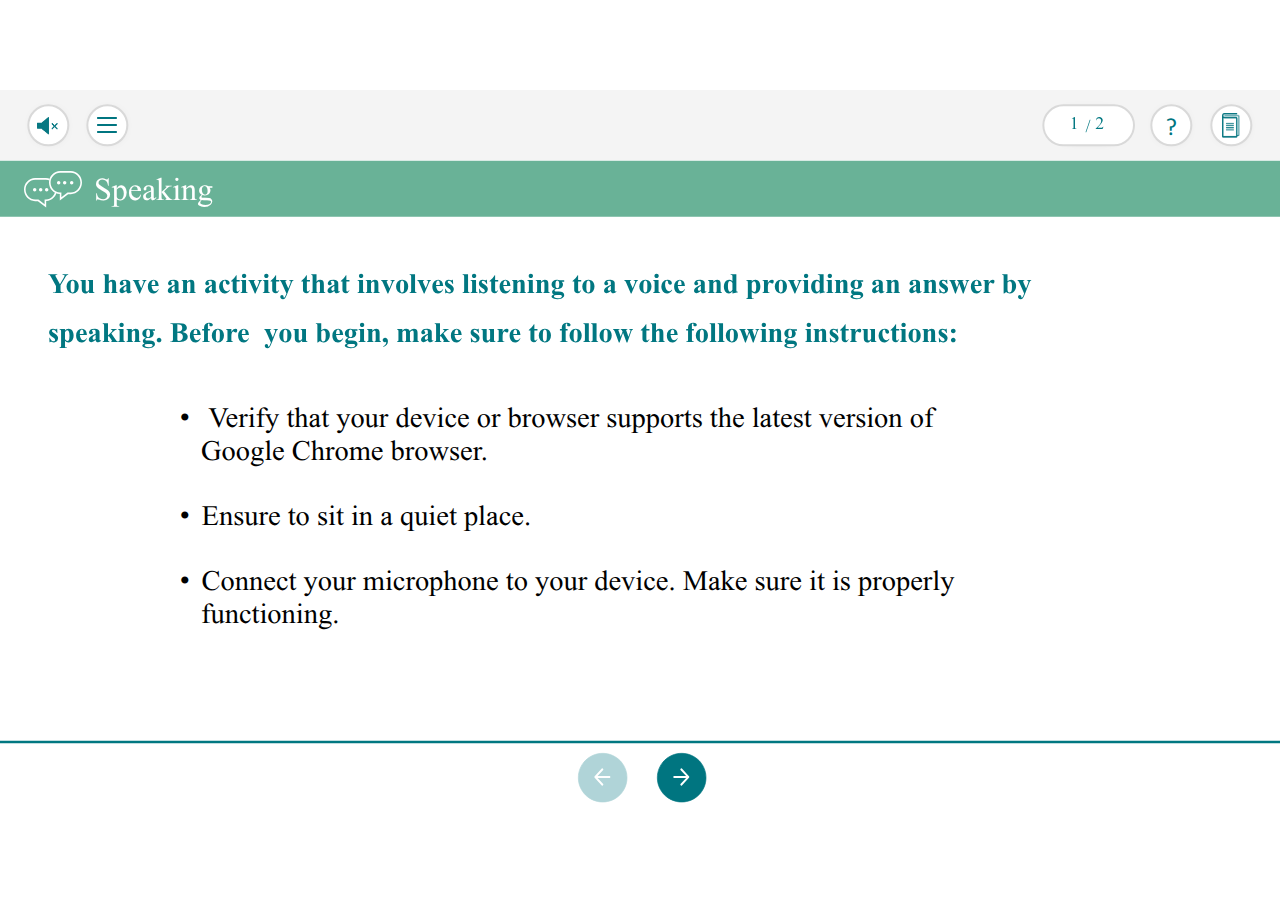
<file: index.html>
﻿<!doctype html>
<html lang="en-US">
<head>
  <meta charset="utf-8">
  <!-- Created using Storyline 360 - http://www.articulate.com  -->
  <!-- version: 3.77.30587.0 -->
  <title>Speech Recognition</title>
  <meta http-equiv="x-ua-compatible" content="IE=edge"/>
  <meta name="viewport" content="width=device-width,initial-scale=1,user-scalable=no,shrink-to-fit=no,minimal-ui"/>
  <meta name="apple-mobile-web-app-capable" content="yes"/>
  <style>
    html, body { height: 100%; padding: 0; margin: 0 }
    #app { height: 100%; width: 100%; }
  </style>

  <script>
    window.DS = {};
    window.globals = {
      DATA_PATH_BASE: '',
      HAS_FRAME: true,
      HAS_SLIDE: true,

      lmsPresent: false,
      tinCanPresent: false,
      cmi5Present: false,
      aoSupport: false,
      scale: 'noscale',
      captureRc: false,
      browserSize: 'optimal',
      bgColor: '#FFFFFF',
      features: 'AccessibleVideo,ConnectionMessages,DropIn1,DropIn2,FullScreenToggle,LayerPresentAsDialog,MultipleQuizTracking,PlayerSpeedControl,StreamingVideo,UpdatedThemeEditor,UseAudioElement,VideoSync',
      themeName: 'unified',
      preloaderColor: '#8C8C8C',
      suppressAnalytics: false,
      productChannel: 'stable',
      publishSource: 'storyline',
      aid: 'auth0|5ce280d51d1fd10ea04fc2bc',
      cid: '4474d801-c20f-4050-ade5-a95dadf29464',
      playerVersion: '3.77.30587.0',
      publishTimestamp: '2023-08-21T16:15:51.2562762Z',
      maxIosVideoElements: 10,
      connectionSettings: { message: 'You%20are%20offline.%20Trying%20to%20reconnect...', useDarkTheme: true, mode: 'disabled' },

      
      parseParams: function(qs) {
        if (window.globals.parsedParams != null) {
          return window.globals.parsedParams;
        }
        qs = (qs || window.location.search.substr(1)).split('+').join(' ');
        var params = {},
            tokens,
            re = /[?&]?([^=]+)=([^&]*)/g;

        while (tokens = re.exec(qs)) {
          params[decodeURIComponent(tokens[1]).trim()] =
            decodeURIComponent(tokens[2]).trim();
        }
        window.globals.parsedParams = params;
        return params;
      }

    };
  </script>
  <script>
    var isIe11 = ('ActiveXObject' in window || window.MSBlobBuilder != null)
      && window.msCrypto != null && !window.ActiveXObject;
    if (isIe11) {
      window.globals.unsupportedBrowser = true;
      document.write(atob('[base64]'));
    }
  </script>
  
  <script>window.THREE = { };</script>
  
</head>
<body style="background: #FFFFFF" class="cs-HTML theme-unified">
  <!-- 360 -->
  <script>!function(){var e,i=/iPhone/i,o=/iPod/i,n=/iPad/i,t=/\biOS-universal(?:.+)Mac\b/i,r=/\bAndroid(?:.+)Mobile\b/i,a=/Android/i,d=/(?:SD4930UR|\bSilk(?:.+)Mobile\b)/i,p=/Silk/i,l=/Windows Phone/i,u=/\bWindows(?:.+)ARM\b/i,b=/BlackBerry/i,s=/BB10/i,c=/Opera Mini/i,f=/\b(CriOS|Chrome)(?:.+)Mobile/i,h=/Mobile(?:.+)Firefox\b/i,v=function(e){return void 0!==e&&"MacIntel"===e.platform&&"number"==typeof e.maxTouchPoints&&e.maxTouchPoints>1&&"undefined"==typeof MSStream};e=function(e){var m={userAgent:"",platform:"",maxTouchPoints:0};e||"undefined"==typeof navigator?"string"==typeof e?m.userAgent=e:e&&e.userAgent&&(m={userAgent:e.userAgent,platform:e.platform,maxTouchPoints:e.maxTouchPoints||0}):m={userAgent:navigator.userAgent,platform:navigator.platform,maxTouchPoints:navigator.maxTouchPoints||0};var g=m.userAgent,y=g.split("[FBAN");void 0!==y[1]&&(g=y[0]),void 0!==(y=g.split("Twitter"))[1]&&(g=y[0]);var A=function(e){return function(i){return i.test(e)}}(g),w={apple:{phone:A(i)&&!A(l),ipod:A(o),tablet:!A(i)&&(A(n)||v(m))&&!A(l),universal:A(t),device:(A(i)||A(o)||A(n)||A(t)||v(m))&&!A(l)},amazon:{phone:A(d),tablet:!A(d)&&A(p),device:A(d)||A(p)},android:{phone:!A(l)&&A(d)||!A(l)&&A(r),tablet:!A(l)&&!A(d)&&!A(r)&&(A(p)||A(a)),device:!A(l)&&(A(d)||A(p)||A(r)||A(a))||A(/\bokhttp\b/i)},windows:{phone:A(l),tablet:A(u),device:A(l)||A(u)},other:{blackberry:A(b),blackberry10:A(s),opera:A(c),firefox:A(h),chrome:A(f),device:A(b)||A(s)||A(c)||A(h)||A(f)},any:!1,phone:!1,tablet:!1};return w.any=w.apple.device||w.android.device||w.windows.device||w.other.device,w.phone=w.apple.phone||w.android.phone||w.windows.phone,w.tablet=w.apple.tablet||w.android.tablet||w.windows.tablet,w}(),"object"==typeof exports&&"undefined"!=typeof module?module.exports=e:"function"==typeof define&&define.amd?define((function(){return e})):this.isMobile=e}();
    window.isMobile.apple.tablet = window.isMobile.apple.tablet ||
      (navigator.platform === 'MacIntel' && navigator.maxTouchPoints > 1);
    window.isMobile.apple.device = window.isMobile.apple.device || window.isMobile.apple.tablet;
    window.isMobile.tablet = window.isMobile.tablet || window.isMobile.apple.tablet;
    window.isMobile.any = window.isMobile.any || window.isMobile.apple.tablet;
  </script>

  <div id="focus-sink" tabindex="-1"></div>

  <div id="preso"></div>
  <script>
    (function() {

      var classTypes = [ 'desktop', 'mobile', 'phone', 'tablet' ];

      var addDeviceClasses = function(prefix, testObj) {
        var curr, i;
        for (i = 0; i < classTypes.length; i++) {
          curr = classTypes[i];
          if (testObj[curr]) {
            document.body.classList.add(prefix + curr);
          }
        }
      };

      var params = window.globals.parseParams(),
          isDevicePreview = params.devicepreview === '1',
          isPhoneOverride = params.deviceType === 'phone' || (isDevicePreview && params.phone == '1'),
          isTabletOverride = (params.deviceType === 'tablet' || isDevicePreview) && !isPhoneOverride,
          isMobileOverride = isPhoneOverride || isTabletOverride;

      var deviceView = {
        desktop: !window.isMobile.any && !isMobileOverride,
        mobile: window.isMobile.any || isMobileOverride,
        phone: isPhoneOverride || (window.isMobile.phone && !isTabletOverride),
        tablet: isTabletOverride || window.isMobile.tablet
      };

      window.globals.deviceView = deviceView;
      window.isMobile.desktop = !window.isMobile.any;
      window.isMobile.mobile = window.isMobile.any;

      addDeviceClasses('view-', deviceView);

    })();
  </script>
  
  <script src='story_content/user.js' type=text/javascript></script>
  <div class="slide-loader"></div>

  <script>
    var doc = document, loader = doc.body.querySelector('.slide-loader'); [ 1, 2, 3 ].forEach(function(n) { var d = doc.createElement('div'); d.style.backgroundColor = window.globals.preloaderColor; d.classList.add('mobile-loader-dot'); d.classList.add('dot' + n); loader.appendChild(d); });
  </script>

  <div class="mobile-load-title-overlay" style="display: none">
    <div class="mobile-load-title">Speech Recognition</div>
  </div>

  <div class="mobile-chrome-warning"></div>

  
<style>
  .warn-connection-dialog {
    display: none;
    background: transparent;
    pointer-events: none;
    position: fixed;
    left: 0;
    top: 0;
    width: 100%;
    height: 100%;
    z-index: 999;
  }

  .warn-connection-content {
    border-radius: 4px;
    background: white;
    border: 1px solid #E7E7E7;
    color: #333333;
    box-shadow: 0 2px 4px rgba(0, 0, 0, 0.25);
    transition: all 150ms ease-out;
    position: absolute;
    white-space: nowrap;
  }

  .view-phone.is-landscape .warn-connection-content {
    left: 23px;
    bottom: 23px;
  }

  .view-tablet.is-landscape .warn-connection-content {
    left: 50%;
    top: 20px;
    transform: translateX(-50%);
  }

  .is-portrait .warn-connection-content {
    transform: translate(-50%, calc(-100% - 15px));
  }

  .warn-connection-content p {
    display: inline-block;
    margin: 0 8px 0 0;
    line-height: 33px;
    font-size: 11px;
  }

  .warn-connection-content svg {
    position: relative;
    vertical-align: middle;
    margin: 0 2px 2px 8px;
  }

  .view-desktop .warn-connection-content {
    left: 1.5em;
    bottom: 1.5em;
  }

  .view-desktop .warn-connection-content p {
    font-size: 1.1em;
  }

  .is-offline .warn-connection-dialog {
    display: block;
  }

  .is-offline .cs-panel * {
    pointer-events: none !important;
  }

  .is-offline .cs-panel {
    pointer-events: all !important;
  }

  .is-offline #nav-controls * {
    pointer-events: none !important;
  }

  .is-offline #nav-controls {
    pointer-events: all !important;
  }
</style>

<div class="warn-connection-dialog">
  <div class="warn-connection-content">
    <svg width="17" height="15" viewBox="0 0 17 15" xmlns="http://www.w3.org/2000/svg">
      <path fill="#8F0000" stroke="white" d="M16.07,12.98 L15.88,12.23 L9.51,1.21 C8.97,0.26,7.6,0.26,7.06,1.21 L0.69,12.23 C0.15,13.16,0.81,14.36,1.91,14.36 H14.65 C15.47,14.36,16.05,13.7,16.07,12.98 Z"/>
      <path fill="white" stroke="white" d="M8.58,5.5 C8.35,5.28,8.5,5.35,8.21,5.32 C8.09,5.35,7.97,5.49,7.96,5.67 C7.97,5.79,7.98,5.92,7.98,6.04 L7.98,6.04 C7.99,6.17,8,6.31,8.01,6.43 L8.01,6.44 C8.03,6.92,8.06,7.41,8.09,7.9 L8.09,7.9 C8.12,8.39,8.14,8.88,8.17,9.37 C8.17,9.39,8.18,9.42,8.2,9.44 C8.23,9.46,8.25,9.47,8.28,9.47 C8.31,9.47,8.34,9.46,8.35,9.44 C8.37,9.43,8.38,9.4,8.39,9.35 L8.39,9.34 C8.39,9.24,8.4,9.15,8.4,9.05 L8.4,9.05 C8.41,8.96,8.41,8.86,8.42,8.75 C8.43,8.44,8.45,8.12,8.47,7.81 L8.47,7.81 C8.49,7.49,8.51,7.18,8.53,6.87 C8.55,6.46,8.56,6.05,8.59,5.64 L8.6,5.62 C8.6,5.57,8.59,5.53,8.58,5.5 L8.21,5.32 Z"/>
      <circle fill="white" stroke="white" cx="8.3" cy="11.35" r="0.3"/>
    </svg>
    <p>You are offline. Trying to reconnect...</p>
  </div>
</div>

<script>
  (function() {
    window.DS.connection = {
      warningShown: false,
      assets: {},
      loadingAssetGroup: false,
      retryDelay: 500
    };

    var connectionSettings = window.globals.connectionSettings || {};

    // The `window.globals.features` variable must be set in `webpack.dev.config` when testing locally - it is not enough
    // to have it in the data - but it must be set there as well.
    var useConnectionMessages = window.AbortController != null &&
      window.location.protocol != 'file:' &&
      window.globals.features.indexOf('ConnectionMessages') != -1 &&
      connectionSettings.mode === 'normal';

    window.DS.connection.useConnectionMessages = useConnectionMessages

    var assetCount = 0;
    var checkLoadedId;


    if (useConnectionMessages && connectionSettings != null) {
      var contentEl = document.querySelector('.warn-connection-content');
      var messageEl = contentEl.querySelector('p')

      if (connectionSettings.useDarkTheme) {
        contentEl.style.borderColor = '#BABBBA';
        contentEl.style.backgroundColor = '#282828';
        contentEl.style.color = '#FFFFFF';
      }

      if (connectionSettings.message != null) {
        messageEl.textContent = window.decodeURIComponent(connectionSettings.message);
      }
    }

    function checkAssetsReady() {
      for (var i in DS.connection.assets) {
        if (!DS.connection.assets[i].success) {
          return false;
        }
      }
      return true;
    }

    function stopAssetGroup() {
      if (!useConnectionMessages) { return; }

      assetCount = 0;

      DS.connection.oldAssetGroup = DS.connection.assets;
      DS.connection.assets = {};
      DS.connection.loadingAssetGroup = false;
      clearInterval(checkLoadedId);
    }

    function startAssetGroup() {
      if (!useConnectionMessages) { return; }
      var ticks = 0;
      clearInterval(checkLoadedId);
      checkLoadedId = setInterval(function() {
        var loaded = 0;
        if (assetCount === 0 && loaded === 0) {
          clearInterval(checkLoadedId);
          return;
        }

        for (var i in DS.connection.assets) {
          if (DS.connection.assets[i].success) {
            loaded++;
          }
        }

        if (assetCount === loaded && checkAssetsReady()) {
          for (var i in DS.connection.assets) {
            if (DS.connection.assets[i].action) {
              DS.connection.assets[i].action();
            }
          }
          hideWarning();
          stopAssetGroup();
        }
      }, 100)
    }

    function requiredAsset(url, action, retry, type) {
      if (!useConnectionMessages) { return; }
      if (DS.connection.assets[url]) { return; }

      DS.connection.assets[url] = {
        success: false, action: action, retry: retry, type: type
      };
      assetCount = Object.keys(DS.connection.assets).length;
      if (!DS.connection.loadingAssetGroup) {
        startAssetGroup();
      }
      DS.connection.loadingAssetGroup = true;
    }

    function assetLoaded(url) {
      if (!useConnectionMessages) { return; }
      if (DS.connection.assets[url]) {
        DS.connection.assets[url].success = true;
      }
    }

    function assetFailed(url) {
      if (!useConnectionMessages) { return; }
      if (!DS.connection.assets[url]) {
        if (/\.js$/.test(url) && url.indexOf('transcripts') === -1) {
          setTimeout(function() {
            if (DS.connection.lastSlideLoaded != null) {
              DS.connection.lastSlideLoaded();
            }
          }, DS.connection.retryDelay);
        }
        return;
      }
      if (!DS.connection.warningShown) { showWarning(); }
      if (DS.connection.assets[url].retry) {
        setTimeout(function() {
          if (!DS.connection.assets[url].success) {
            DS.connection.assets[url].retry()
          }
        }, DS.connection.retryDelay);
      }
    }

    function hideWarning() {
      document.body.classList.remove('is-offline');
      DS.connection.warningShown = false;
    }
    DS.connection.hideWarning = hideWarning

    function showWarning(btn) {
      document.body.classList.add('is-offline')
      DS.connection.warningShown = true;
      updateWarningPosition();
    }

    function updateWarningPosition() {
      if (!DS.connection.warningShown) {
        return;
      }

      var isPortrait = document.body.classList.contains('is-portrait');
      var warningEl = document.querySelector('.warn-connection-content');

      if (isPortrait) {
        var slide = document.querySelector('.primary-slide');
        var slideRect = slide.getBoundingClientRect();

        warningEl.style.top = `${slideRect.top}px`
        warningEl.style.left = `${slideRect.left + slideRect.width / 2}px`
      } else {
        warningEl.style.top = null;
        warningEl.style.left = null;
      }

      window.requestAnimationFrame(updateWarningPosition);
    }

    // these will all be noops if the feature flag isn't set in
    // the data and `window.globals.features`
    DS.connection.requiredAsset = requiredAsset;
    DS.connection.assetLoaded = assetLoaded;
    DS.connection.assetFailed = assetFailed;
    DS.connection.stopAssetGroup = stopAssetGroup;
    DS.connection.startAssetGroup = startAssetGroup;
  })();
</script>


  <script>
    
    if (window.autoSpider && window.vInterfaceObject) {
      document.querySelector('.mobile-load-title-overlay').style.display = 'none';
    }
  </script>

  

  <link rel="stylesheet" href="html5/data/css/output.min.css" data-noprefix/>
</body>
<script src="html5/lib/scripts/bootstrapper.min.js"></script>
</html>
</file>
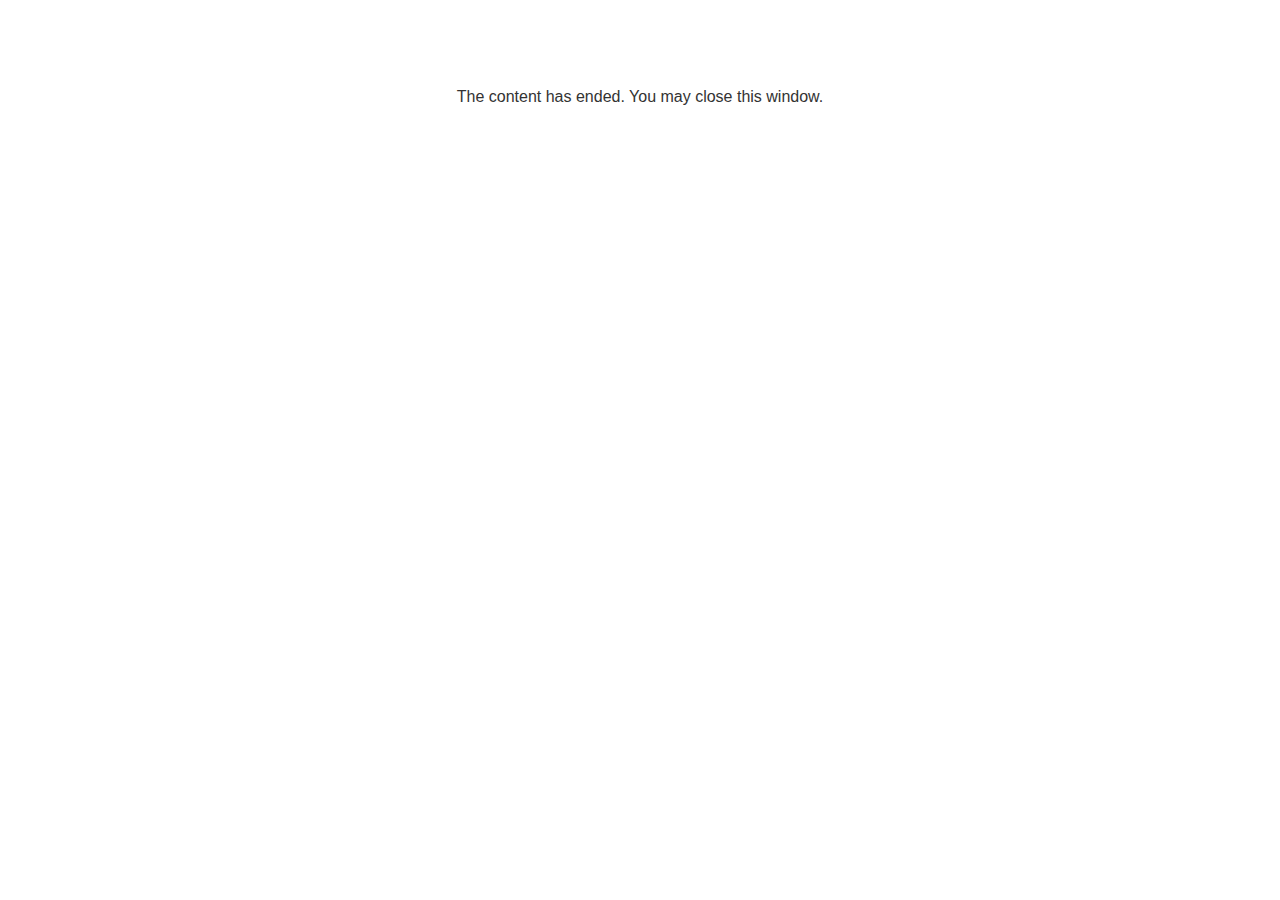
<file: lms/goodbye.html>
<!doctype html>
<html>
<body style="background-color: #ffffff;">

<p role="alert" style="color: #333333;font-family: Lato, articulate, tahoma, arial;font-size: medium;text-align: center;">
<br><br><br><br>
The content has ended. You may close this window.
</p>

</body>
</html>
</file>
